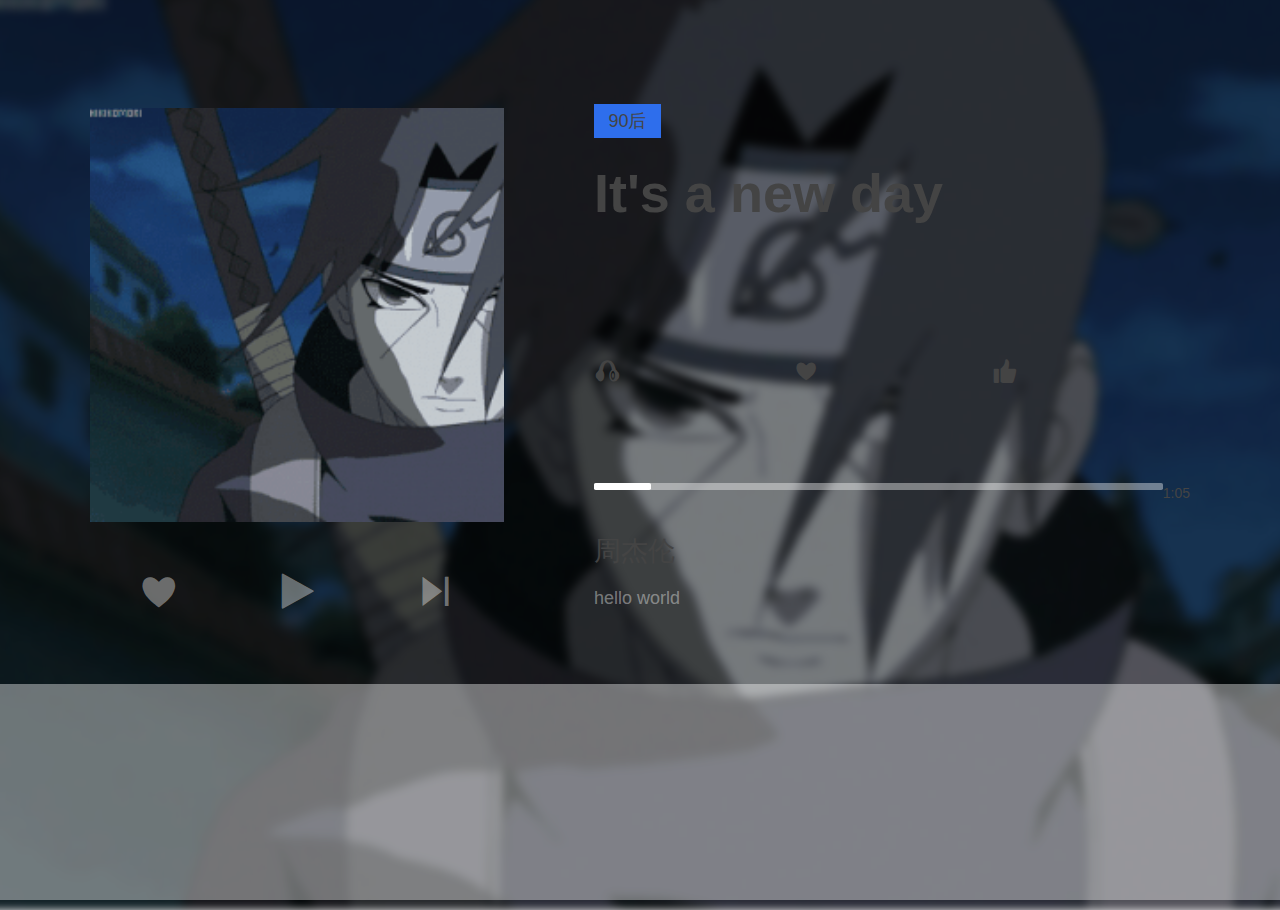
<file: index.html>
<!DOCTYPE html>
<html lang="en">
<head>
    <meta charset="UTF-8">
    <meta name="viewport" content="width=device-width, initial-scale=1.0">
    <meta http-equiv="X-UA-Compatible" content="ie=edge">
    <meta name="referrer" content="never">
    <link rel="stylesheet" href="css/reset.css">
    <link rel="stylesheet" href="css/index.css">
    <link rel="stylesheet" href="css/iconfont.css">
    <title>Document</title>
</head>
<body>
    <section id="page-music">
        <main class="layout clearfix">
            <div class="aside">
                <figure></figure>
                <div class="actions">
                    <span class="iconfont icon-xihuan"></span>
                    <span class="btn-play iconfont icon-bofang"></span>
                    <span class="btn-next iconfont icon-xiayiqu"></span>
                </div>
            </div>
            <div class="detail">
                <span class="tag">90后</span>
                <h1>It's a new day</h1>
                <ul class="icons">
                    <li>
                        <span class="iconfont icon-erji"></span>
                    </li>
                    <li>
                        <span class="iconfont icon-xihuan"></span>
                    </li>
                    <li>
                        <span class="iconfont icon-dianzan"></span>
                    </li>
                </ul>
                <div class="area-bar">
                    <div class="bar">
                        <div class="bar-progress"></div>
                    </div>
                    <div class="current-tim">1:05</div>
                </div>
                <div class="author">周杰伦</div>
                <div class="lyric">
                    <p>hello world</p>
                </div>
            </div>
        </main>
        <footer>
            <div class="layout">
                <span class="iconfont icon-left left disabled"></span>
                <span class="iconfont icon-right right"></span>
            </div>
            <div class="box layout">
                <ul class="clearfix">
                        <!-- <li>
                            <div class="cover" style="background-image:url(6.jpg)"></div>
                            <h3>火影忍者</h3>
                        </li>
                        <li>
                            <div class="cover" style="background-image:url(6.jpg)"></div>
                            <h3>火影忍者</h3>
                        </li>
                        <li>
                            <div class="cover" style="background-image:url(6.jpg)"></div>
                            <h3>火影忍者</h3>
                        </li> -->
                    </ul>
            </div>
        </footer>
    </section>
    <section id="page-cover"></section>
    <div class="bg"></div>
    <script src="js/jquery.js"></script>
    <script src="js/index.js"></script>
    <script src="js/zijizuode.js"></script>
    <!-- <script src="js/index.js"></script> -->
</body> 
</html>
</file>
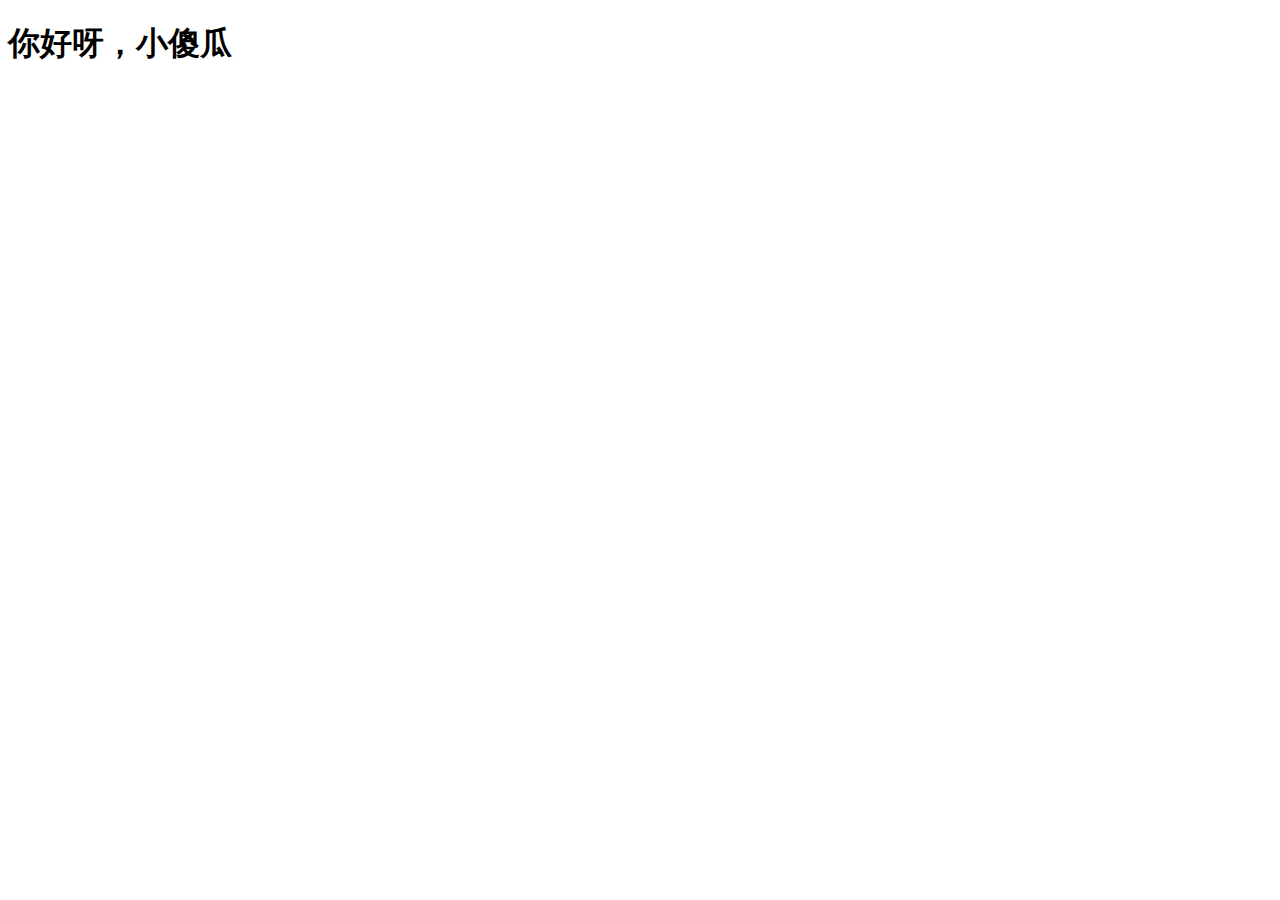
<file: js/anim.html>
<!DOCTYPE html>
<html lang="en">
<head>
    <meta charset="UTF-8">
    <meta name="viewport" content="width=device-width, initial-scale=1.0">
    <meta http-equiv="X-UA-Compatible" content="ie=edge">
    <script src="https://code.jquery.com/jquery-1.8.3.js"></script>
    <title>Document</title>
    <style>
        /* h1{
            position:relative;
        } */
    </style>
</head>
<body>
    <h1>你好呀，小傻瓜</h1>
<script>
$.fn.boomText = function(type){
    var height = this.outerHeight(true);
    if(type == 'world'){
        //获取当前高度
        console.log(height)
        this.html(function(){
            var arr = $(this).text().split('').map(function(word){
                return `<span style="position:relative;top:${height}px">${word}</span>`
            })
            return arr.join('')
        })

        var index = 0
        var $boomTexts = this.find('span')
        var clock = setInterval(function(){
            // $boomTexts.eq(index).addClass('animated' + type)
            $boomTexts.eq(index).animate({
                top:0
            })
            index++
            if(index >= $boomTexts.length){
                clearInterval(clock)
            } 
        },300)           
     }

      if(type == 'line'){
        var text = this.text()
        var html = `<span class="top" style="position:relative;top:${height}px">${this.html()}</span>`
        this.html(html)
        $boomTexts = this.find('span')
        var clock = setInterval(function(){
            $boomTexts.animate({
                top:'0'
            })
            console.log('sss')
            clearInterval(clock)
        },300)
      } 
}

$('h1').boomText('line')
</script>
</body>
</html>
</file>
<file: css/index.css>
html,body,section {
    height: 100%;
    overflow: hidden;
}

.layout {
    margin: 0 auto;
    width: 600px;
}

@media (min-width:700px){
    .layout {
        width: 600px
    }
}


@media (min-width:900px){
    .layout {
        width: 900px
    }
}


@media (min-width:1000px){
    .layout {
        width: 900px
    }
}



@media (min-width:1200px){
    .layout {
        width: 1100px
    }
}

main {
    padding-top: 12vh;
    height: calc(100% - 24vh)
}

main .aside {
    float: left;
}

main .aside > figure{
    width: 46vh;
    height: 46vh;
    background-image: url(../img/1.jpg);
    background-size: cover;
    position:center center center;
}

main .actions {
    display: flex;
    margin-top: 4vh
}

main > .aside .iconfont {
    flex: 1;
    text-align: center;
    font-size: 5vh;
    color: rgba(255, 255, 255, 0.4);
    transition: all 0.4s;
    cursor: pointer;
}

main > .aside .iconfont:hover {
    color: #fff
}




main .detail {
    margin-left: 56vh;
}

main .detail .tag {
    font-size: 2vh;
    padding: .4em .8em;
    background: #2e6eec
}

main .detail h1 {
    font-size: 6vh;
    margin-top: 2vh;
}

main .icons{
    display: flex;
    font-size: 3vh;
    margin-top: 13vh
}

main .icons li{
    flex: 1
}

main .icons .iconfont {
    font-size: 3vh;
    margin-right: 1vh;
}

main .area-bar {
    margin-top: 10vh;
    display: flex;
    align-content: center
}

main .area-bar .bar {
    position: relative;
    flex: 1;
    height: .8vh;
    border-radius: .2vh;
    background: rgba(255, 255, 255, 0.4);
}

main .area-bar .current-time {
    width: 3vh;
    font-size: 2vh;
    margin-left: 1vh
}

main .area-bar .bar-progress {
    position: absolute;
    height: .8vh;
    width: 10%;
    background-color: #fff;
    border-radius: .2vh;
    transition: width .8s
}

main .author {
    font-size: 3vh;
    margin-top: 3vh;
}

main .lyric {
    font-size: 2vh;
    margin-top: 2vh;
    color:rgba(255,255,255, 0.4);
    height:2vh;
    overflow: hidden;
    line-height: 1;
    transition: all 0..5s;
}

#page-cover {
    display: none;
}


.bg {
    position: absolute;
    z-index: -1;
    left: -10px;
    top: -10px;
    bottom: -10px;
    right: -10px;
    background: url(../img/1.jpg);
    background-size: cover;
    filter: blur(4px)
}

.bg::before {
    content: '';
    position: absolute;
    left: 0;
    top: 0;
    bottom: 0;
    right: 0;
    background: rgba(0, 0, 0, 0.4)
}

footer{
    height: 24vh;
    background: rgba(255, 255, 255,0.4);
}

footer .layout {
    position: relative;
}

footer .box {
    position: relative;
    overflow: hidden;
    height: 24vh
}

footer span.iconfont{
    position: absolute;
    top:4vh;
    font-size: 6vh;
    color:rgba(255,255,255,0.4);
    opacity: 0;
    transition: all .4s;
    cursor: pointer;
}

footer:hover .iconfont{
    opacity: 1;
}

footer span.left{
    left: -8vh;
}


footer span.right{
    right: -8vh
}

footer ul {
    position: absolute;;
}

footer ul li{
    float: left;
    width: 20vh;
    height: 20vh;
    margin-top: 1px;
    margin:2vh 2vh 0 2vh
}

footer li .cover {
    height: 16vh;
    background-size: cover;
    background-position: center center;
}

footer li:hover {
    box-shadow: 0 0 .5vh .5vh rgba(255,255,255,0.4)
}

footer h3 {
    font-size: 2vh;
    color:rgba(255,255,255,0.6);
    margin-top:1vh;
}

.disabled {
    display: none
}

.active {
    box-shadow: 0 0 .5vh .5vh rgba(255,255,255,0.4)
}
</file>
<file: css/iconfont.css>
@font-face {font-family: "iconfont";
  src: url('iconfont.eot?t=1543040358137'); /* IE9*/
  src: url('iconfont.eot?t=1543040358137#iefix') format('embedded-opentype'), /* IE6-IE8 */
  url('[data-uri]') format('woff'),
  url('iconfont.ttf?t=1543040358137') format('truetype'), /* chrome, firefox, opera, Safari, Android, iOS 4.2+*/
  url('iconfont.svg?t=1543040358137#iconfont') format('svg'); /* iOS 4.1- */
}

.iconfont {
  font-family:"iconfont" !important;
  font-size:16px;
  font-style:normal;
  -webkit-font-smoothing: antialiased;
  -moz-osx-font-smoothing: grayscale;
}

.icon-dianzan:before { content: "\e60c"; }

.icon-xihuan:before { content: "\e633"; }

.icon-zanting:before { content: "\e79f"; }

.icon-left:before { content: "\e6ed"; }

.icon-right:before { content: "\e71c"; }

.icon-erji:before { content: "\e6b5"; }

.icon-bofang:before { content: "\e6ce"; }

.icon-xiayiqu:before { content: "\e7ff"; }

.icon-shangyiqu:before { content: "\e800"; }
</file>
